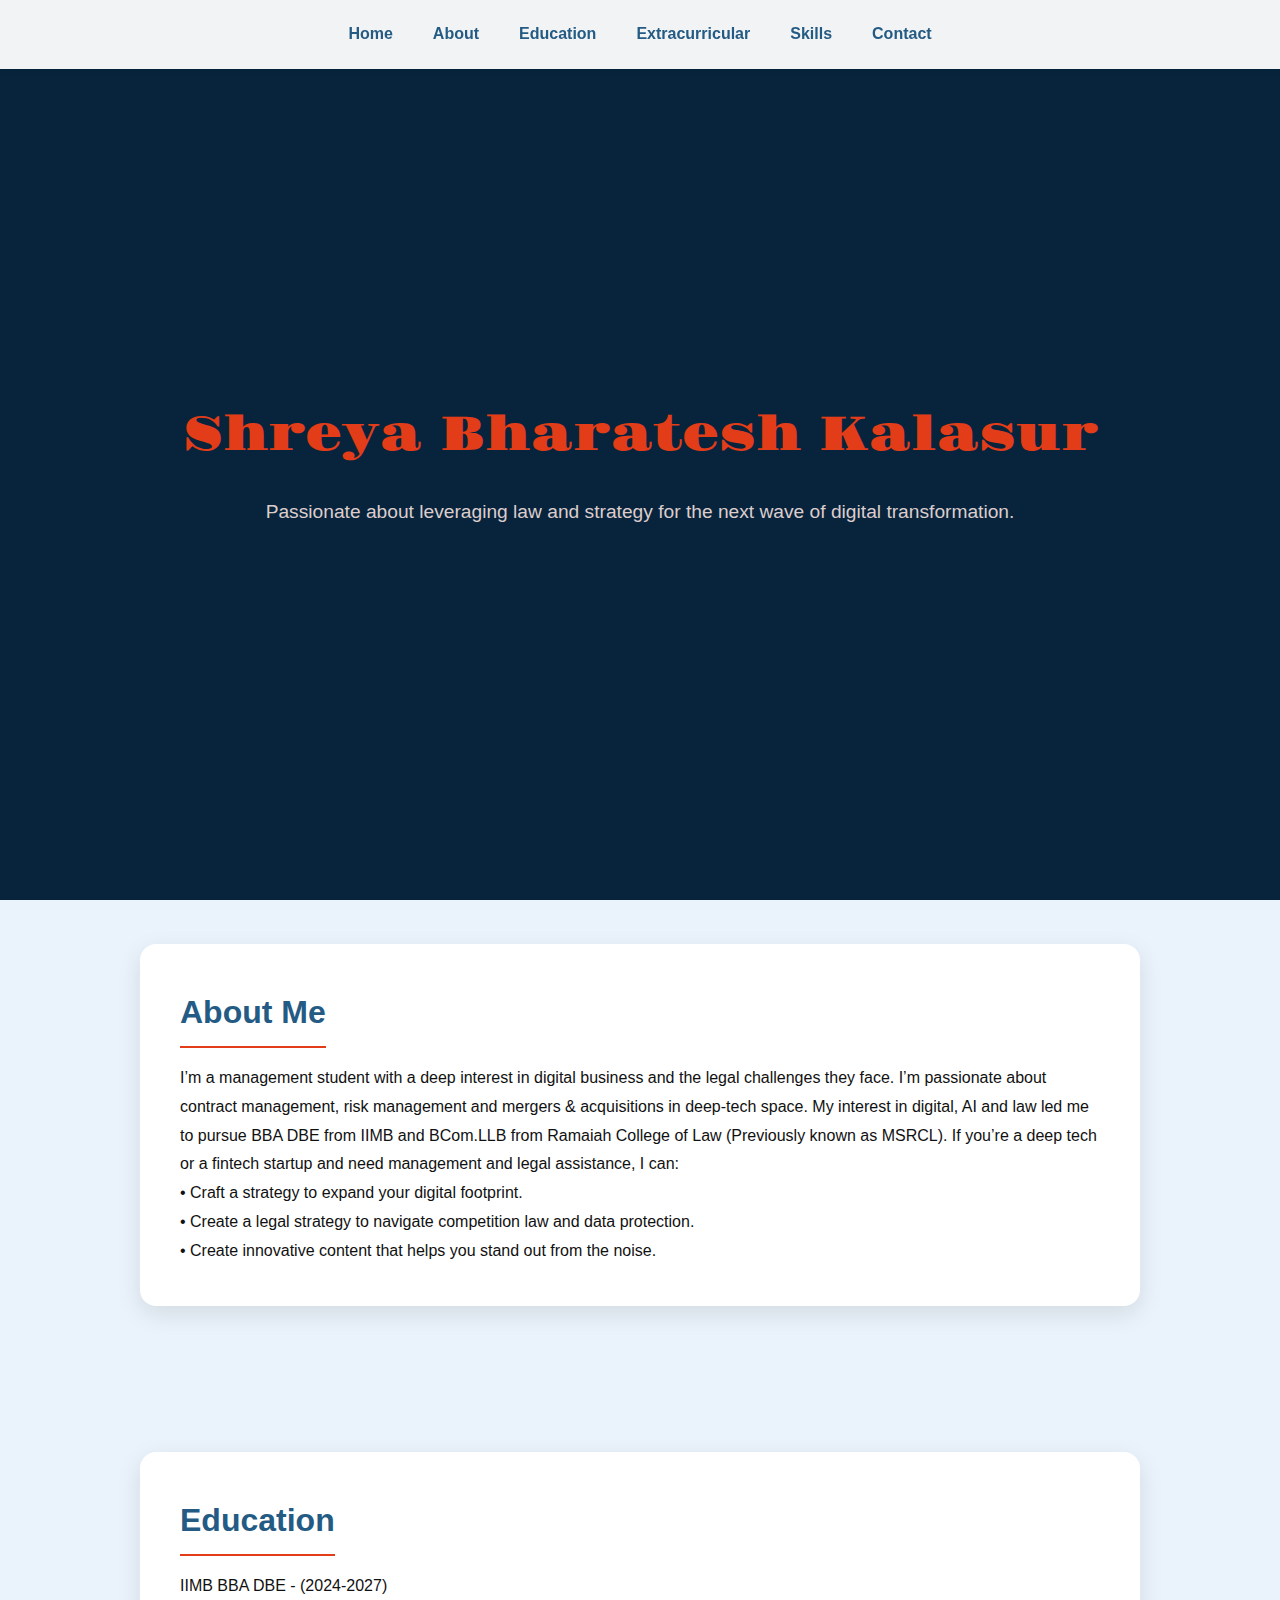
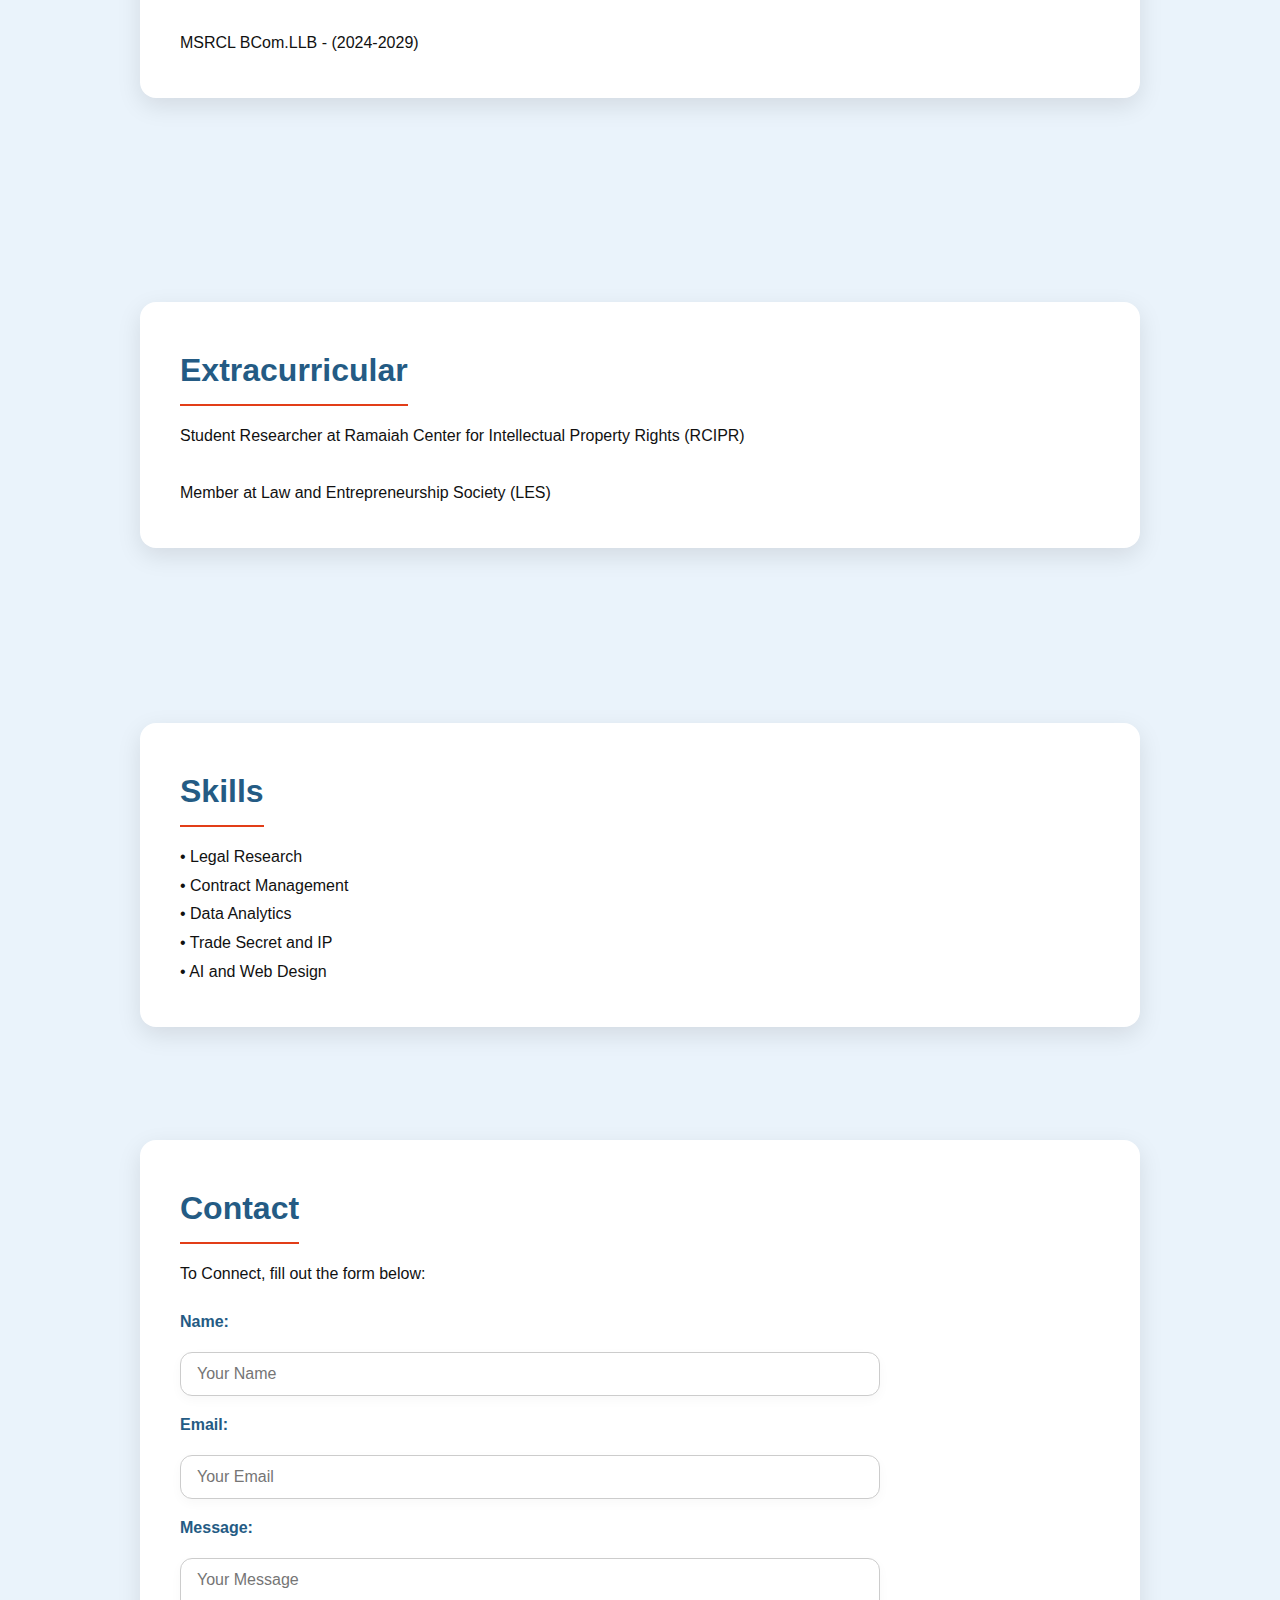
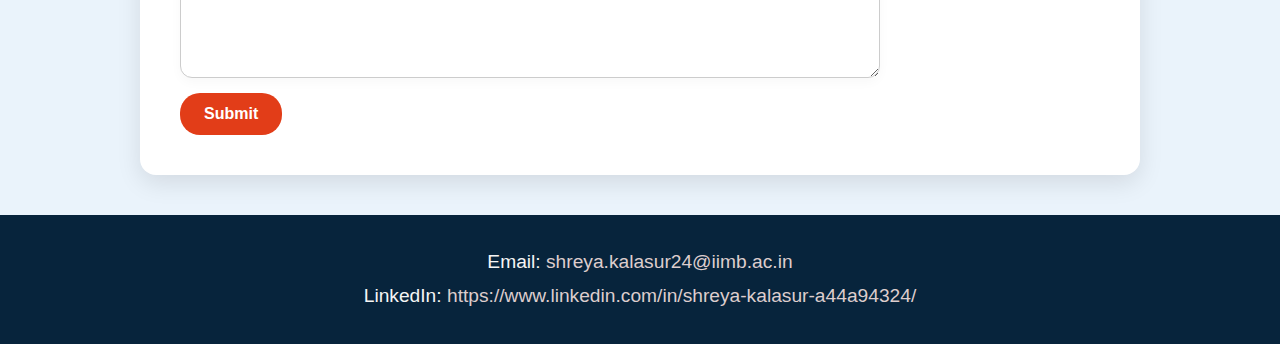
<file: index.html>
<!DOCTYPE html>
<html lang="en">
<head>
  <meta charset="UTF-8" />
  <meta name="viewport" content="width=device-width, initial-scale=1" />
  <title>Shreya Bharatesh Kalasur</title>
  <link rel="stylesheet" href="style.css" />

  <link rel="preconnect" href="https://fonts.googleapis.com">
  <link rel="preconnect" href="https://fonts.gstatic.com" crossorigin>
  <link href="https://fonts.googleapis.com/css2?family=Gravitas+One&display=swap" rel="stylesheet">

</head>

<body>
  <nav>
    <ul>
      <li><a href="#home">Home</a></li>
      <li><a href="#about">About</a></li>
      <li><a href="#education">Education</a></li>
      <li><a href="#extracurricular">Extracurricular</a></li>
      <li><a href="#skills">Skills</a></li>
      <li><a href="#contact">Contact</a></li>
    </ul>
  </nav>
  

  <section id="home" class="section home">
    <div class="centered">
        <h1><span class="highlight-name gravitas-one-regular">Shreya Bharatesh Kalasur</span></h1>
        <p>Passionate about leveraging law and strategy for the next wave of digital transformation.</p>
    </div>
  </section>

  <section id="about" class="section about">
    <div class="section-content">
      <h2>About Me</h2>
    <p>I’m a management student with a deep interest in digital business and the legal challenges they face. I’m passionate about contract management, risk management and mergers & acquisitions in deep-tech space. My interest in digital, AI and law led me to pursue BBA DBE from IIMB and BCom.LLB from Ramaiah College of Law (Previously known as MSRCL).

        If you’re a deep tech or a fintech startup and need management and legal assistance, I can: <br>
        
        •	Craft a strategy to expand your digital footprint. <br>
        •	Create a legal strategy to navigate competition law and data protection. <br>
        •	Create innovative content that helps you stand out from the noise.
        </p>
    </div>
  </section>

  <section id="education" class="section education">
    <div class="section-content">
    <h2>Education</h2>
    <p>IIMB BBA DBE - (2024-2027)</p> <br>
    <p>MSRCL BCom.LLB - (2024-2029)</p>
  </div>
  </section>


<section id="extracurricular" class="section extracurricular">
  <div class="section-content">
    <h2>Extracurricular</h2>
  <p>Student Researcher at Ramaiah Center for Intellectual Property Rights (RCIPR)</p> <br>
  <p>Member at Law and Entrepreneurship Society (LES)</p>
  </div>
</section>

<section id="skills" class="section skills">
  <div class="section-content">
    <h2>Skills</h2>
  <p>• Legal Research <br>
    • Contract Management <br>
    • Data Analytics <br>
    • Trade Secret and IP <br>
    • AI and Web Design
  </p>
  </div>
</section>


<section id="contact" class="section contact">
  <div class="section-content">
    <h2>Contact</h2>
    <p>To Connect, fill out the form below:</p>

    <form action="https://docs.google.com/forms/d/e/1FAIpQLSdfCcRM-dBD81FzAXfP7uw4n2jHNt-qF4a1rTm1HzJtdbR14Q/formResponse" method="POST" target="_blank" class="styled-form">
      <label for="name">Name:</label>
      <input type="text" name="entry.2005620554" placeholder="Your Name" required>
    
      <label for="email">Email:</label>
      <input type="email" name="entry.1045781291" placeholder="Your Email" required>
    
      <label for="message">Message:</label>
      <textarea name="entry.1065046570" placeholder="Your Message" required></textarea>
    
      <button type="submit">Submit</button>
    </form>
    
    
  </div>
</section>
</body>
<footer class="footer">
  <div class="footer-content">
    <p>Email: <a href="mailto:your@email.com">shreya.kalasur24@iimb.ac.in</a></p>
    <p>LinkedIn: <a href="https://www.linkedin.com/in/yourlinkedin" target="_blank">https://www.linkedin.com/in/shreya-kalasur-a44a94324/</a></p>
  </div>
</footer>
</html>
</file>
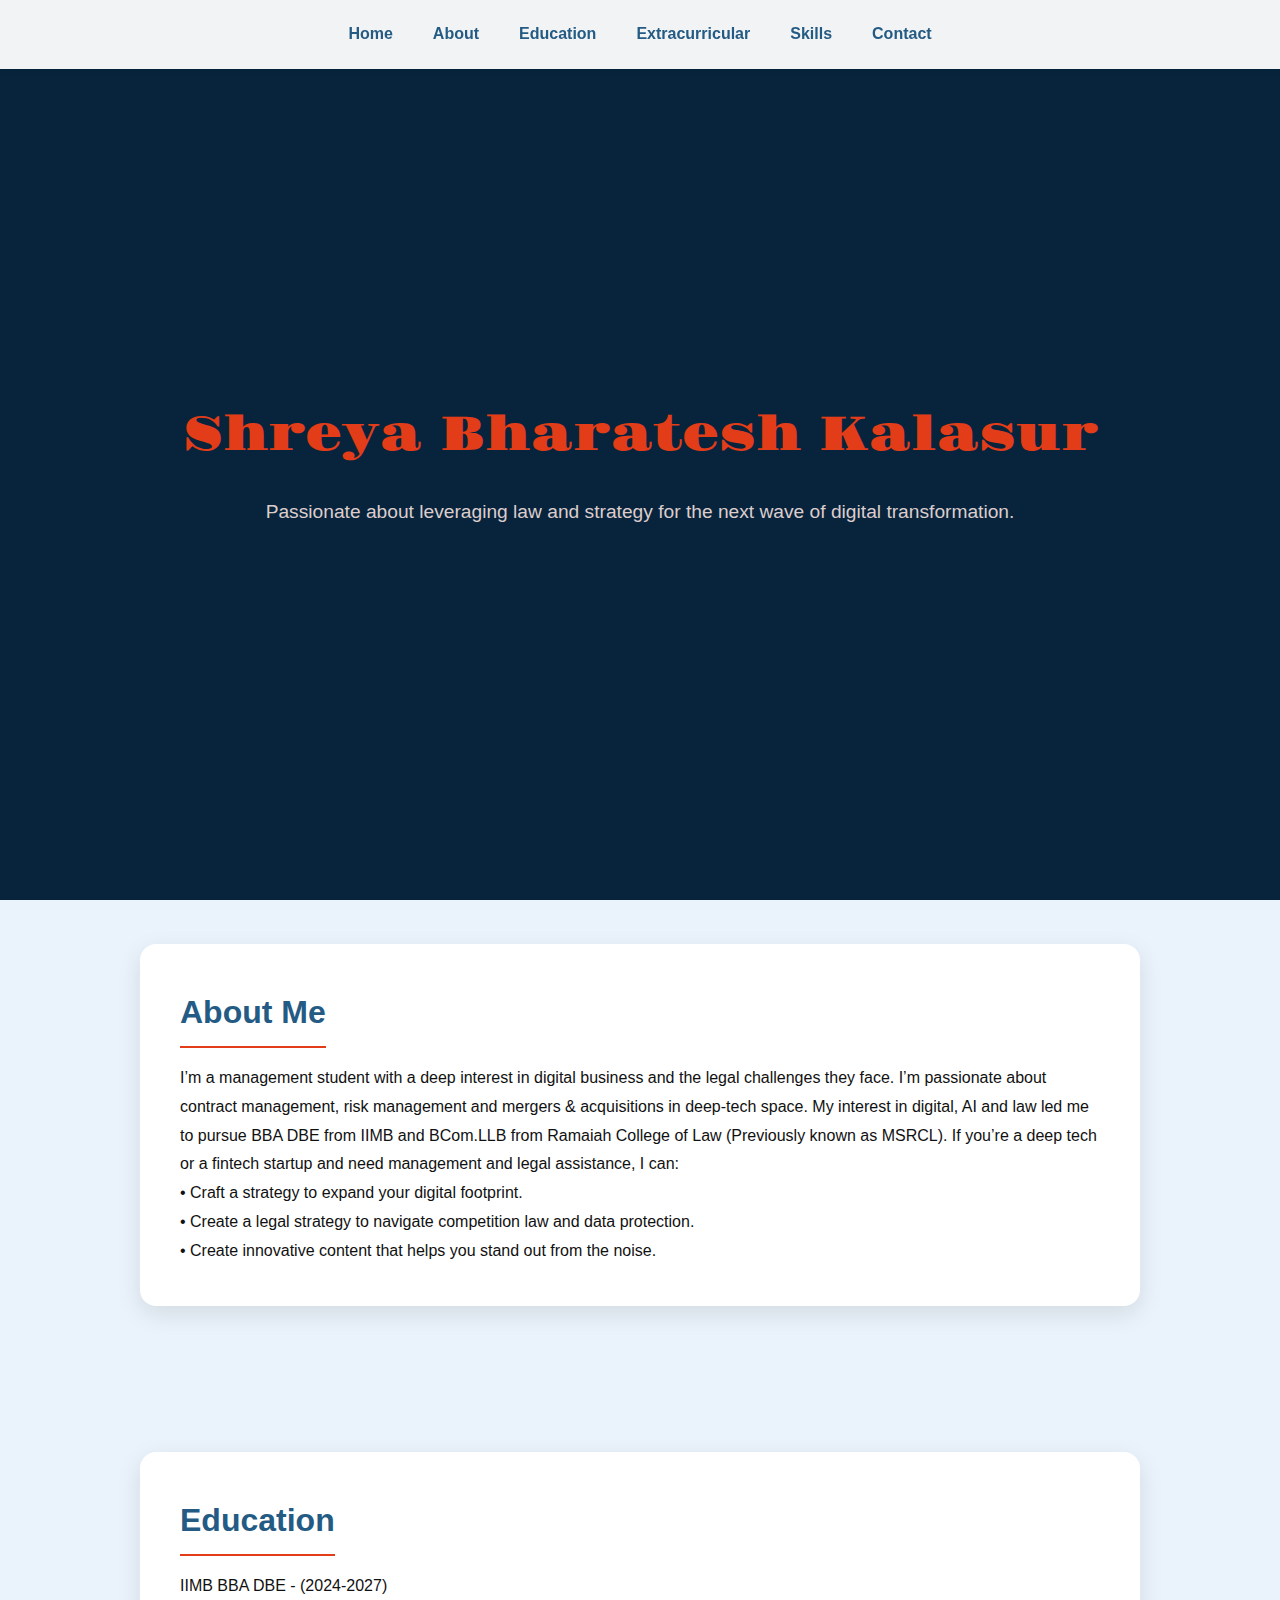
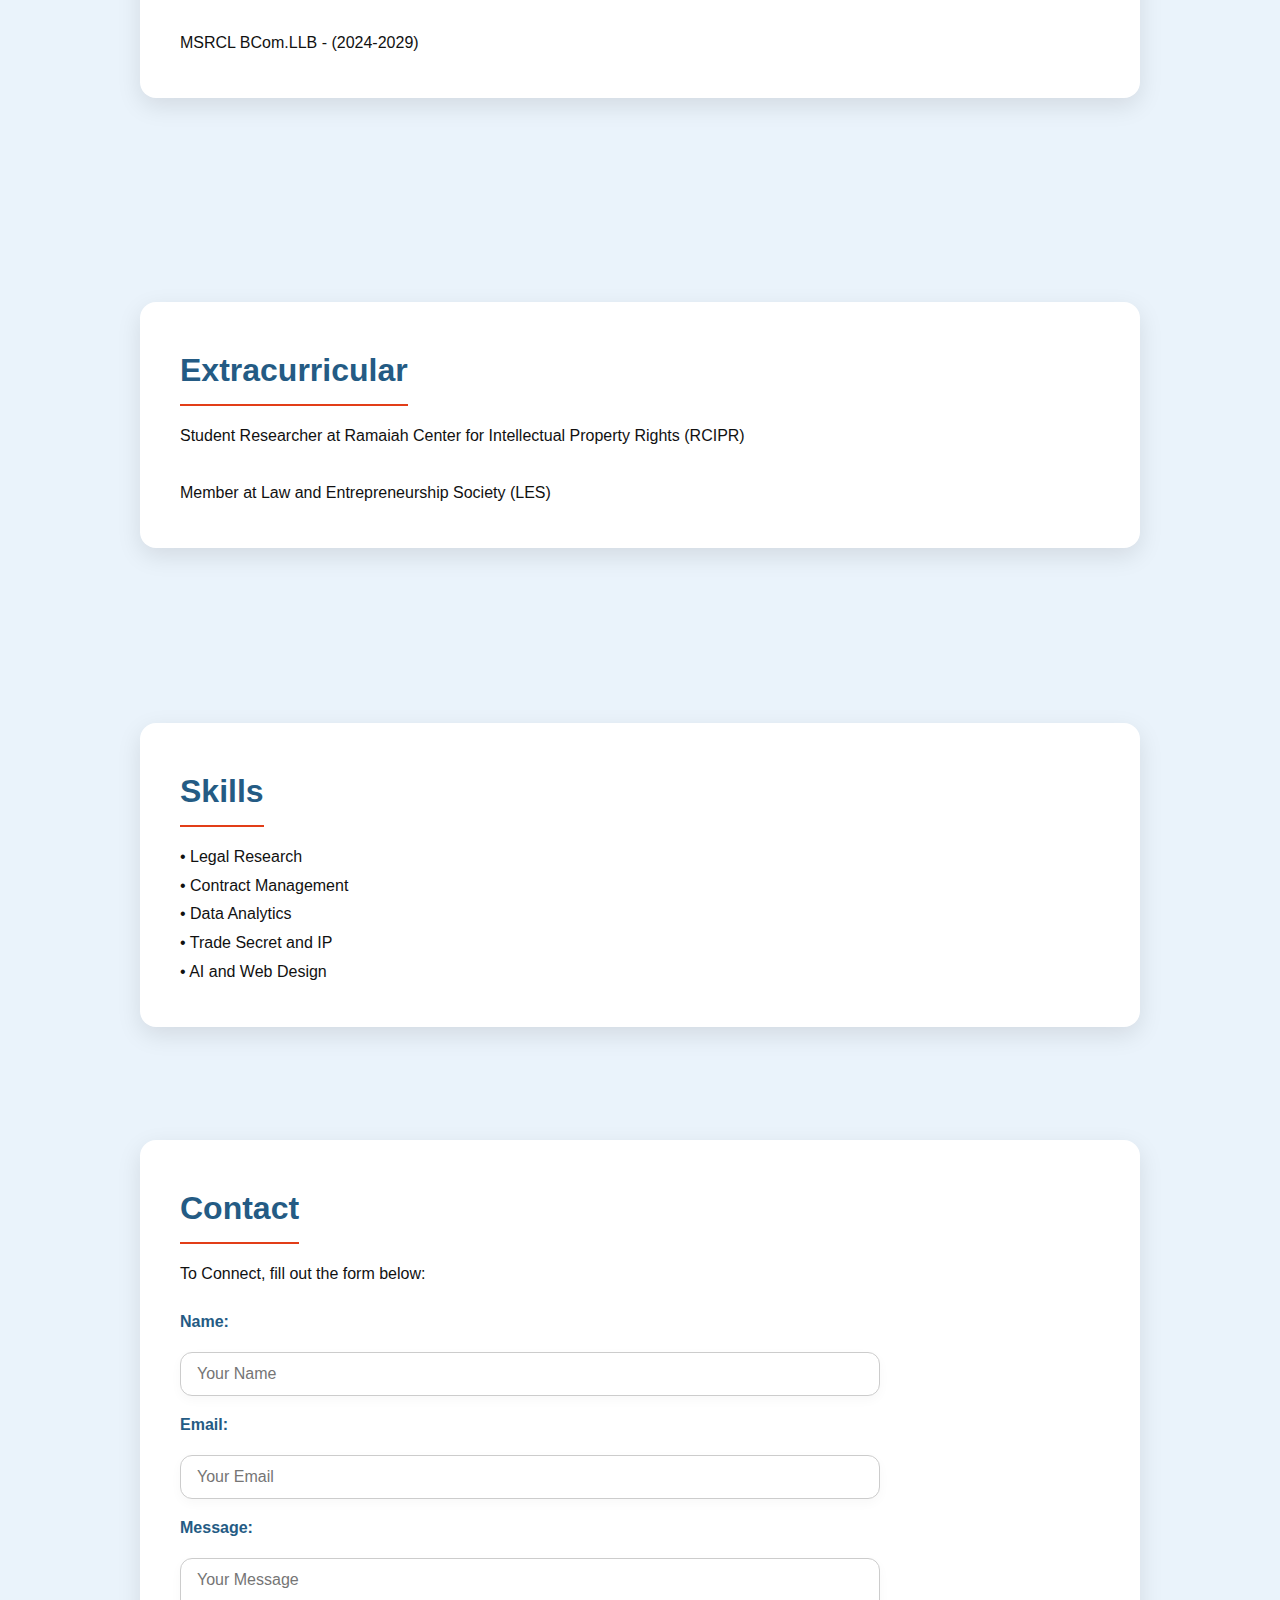
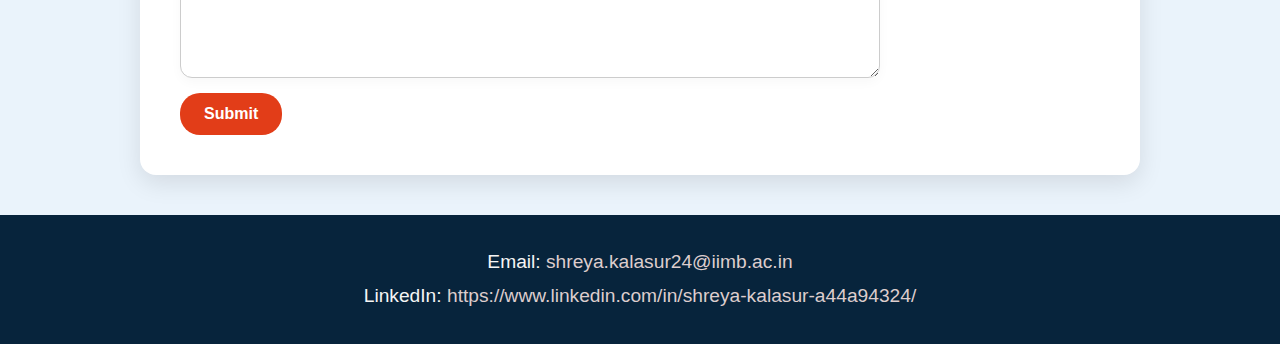
<file: web.html>
<!DOCTYPE html>
<html lang="en">
<head>
  <meta charset="UTF-8" />
  <meta name="viewport" content="width=device-width, initial-scale=1" />
  <title>Shreya Bharatesh Kalasur</title>
  <link rel="stylesheet" href="web style.css" />

  <link rel="preconnect" href="https://fonts.googleapis.com">
  <link rel="preconnect" href="https://fonts.gstatic.com" crossorigin>
  <link href="https://fonts.googleapis.com/css2?family=Gravitas+One&display=swap" rel="stylesheet">

</head>

<body>
  <nav>
    <ul>
      <li><a href="#home">Home</a></li>
      <li><a href="#about">About</a></li>
      <li><a href="#education">Education</a></li>
      <li><a href="#extracurricular">Extracurricular</a></li>
      <li><a href="#skills">Skills</a></li>
      <li><a href="#contact">Contact</a></li>
    </ul>
  </nav>
  

  <section id="home" class="section home">
    <div class="centered">
        <h1><span class="highlight-name gravitas-one-regular">Shreya Bharatesh Kalasur</span></h1>
        <p>Passionate about leveraging law and strategy for the next wave of digital transformation.</p>
    </div>
  </section>

  <section id="about" class="section about">
    <div class="section-content">
      <h2>About Me</h2>
    <p>I’m a management student with a deep interest in digital business and the legal challenges they face. I’m passionate about contract management, risk management and mergers & acquisitions in deep-tech space. My interest in digital, AI and law led me to pursue BBA DBE from IIMB and BCom.LLB from Ramaiah College of Law (Previously known as MSRCL).

        If you’re a deep tech or a fintech startup and need management and legal assistance, I can: <br>
        
        •	Craft a strategy to expand your digital footprint. <br>
        •	Create a legal strategy to navigate competition law and data protection. <br>
        •	Create innovative content that helps you stand out from the noise.
        </p>
    </div>
  </section>

  <section id="education" class="section education">
    <div class="section-content">
    <h2>Education</h2>
    <p>IIMB BBA DBE - (2024-2027)</p> <br>
    <p>MSRCL BCom.LLB - (2024-2029)</p>
  </div>
  </section>


<section id="extracurricular" class="section extracurricular">
  <div class="section-content">
    <h2>Extracurricular</h2>
  <p>Student Researcher at Ramaiah Center for Intellectual Property Rights (RCIPR)</p> <br>
  <p>Member at Law and Entrepreneurship Society (LES)</p>
  </div>
</section>

<section id="skills" class="section skills">
  <div class="section-content">
    <h2>Skills</h2>
  <p>• Legal Research <br>
    • Contract Management <br>
    • Data Analytics <br>
    • Trade Secret and IP <br>
    • AI and Web Design
  </p>
  </div>
</section>


<section id="contact" class="section contact">
  <div class="section-content">
    <h2>Contact</h2>
    <p>To Connect, fill out the form below:</p>

    <form action="https://docs.google.com/forms/d/e/1FAIpQLSdfCcRM-dBD81FzAXfP7uw4n2jHNt-qF4a1rTm1HzJtdbR14Q/formResponse" method="POST" target="_blank" class="styled-form">
      <label for="name">Name:</label>
      <input type="text" name="entry.2005620554" placeholder="Your Name" required>
    
      <label for="email">Email:</label>
      <input type="email" name="entry.1045781291" placeholder="Your Email" required>
    
      <label for="message">Message:</label>
      <textarea name="entry.1065046570" placeholder="Your Message" required></textarea>
    
      <button type="submit">Submit</button>
    </form>
    
    
  </div>
</section>
</body>
<footer class="footer">
  <div class="footer-content">
    <p>Email: <a href="mailto:your@email.com">shreya.kalasur24@iimb.ac.in</a></p>
    <p>LinkedIn: <a href="https://www.linkedin.com/in/yourlinkedin" target="_blank">https://www.linkedin.com/in/shreya-kalasur-a44a94324/</a></p>
  </div>
</footer>
</html>
</file>
<file: style.css>
/* Color Variables */
:root {
  --accent-orange: #e23d18;
  --deep-blue: #245b84;
  --light-blue: #eaf3fb;
}

/* Reset & Base */
* {
  margin: 0;
  padding: 0;
  box-sizing: border-box;
}

html {
  scroll-behavior: smooth;
}

body {
  font-family: 'Helvetica Neue', sans-serif;
  background: rgb(255, 255, 255);
  color: #111;
  line-height: 1.8;
  margin: 0;
  padding: 0;
}

/* Navigation */
nav {
  position: fixed;
  top: 0;
  width: 100%;
  padding: 20px;
  background: rgba(255, 255, 255, 0.95);
  backdrop-filter: blur(8px);
  box-shadow: 0 2px 8px rgba(0, 0, 0, 0.05);
  z-index: 10;
}

nav ul {
  list-style: none;
  display: flex;
  justify-content: center;
  gap: 40px;
}

nav a {
  text-decoration: none;
  color: var(--deep-blue);
  font-weight: bold;
  position: relative;
  transition: color 0.3s;
}

nav a:hover {
  color: var(--accent-orange);
}

/* Section Styling */
.section {
  padding: 40px 20px;
  min-height: 50vh;
  display: flex;
  justify-content: center;
  align-items: center;
}

/* Home gets full height */
.home {
  min-height: 100vh;
  background: #07243c;
  padding-top: 60px;
}

/* Others get shorter height */
.about,
.education,
.extracurricular,
.skills,
.contact {
  min-height: 50vh;
  background: var(--light-blue);
}

/* Center Text on Home */
.centered {
  text-align: center;
}

.centered h1 {
  font-size: 3rem;
  margin-bottom: 1rem;
}

.centered p {
  font-size: 1.2rem;
  color: #ddcdcd;
}

/* Section Content Styling */
.section-content {
  background: #fff;
  padding: 40px;
  border-radius: 16px;
  box-shadow: 0 8px 24px rgba(0, 0, 0, 0.1);
  max-width: 900px;
  width: 100%;
  margin: 0 auto;
  text-align: left;
  line-height: 1.8;
  display: flex;
  flex-direction: column;
  justify-content: center;
  align-items: flex-start;
  transition: transform 0.3s ease-in-out, box-shadow 0.3s ease-in-out;
}

.section-content:hover {
  transform: translateY(-5px) scale(1.05);
  box-shadow: 0 12px 30px rgba(0, 0, 0, 0.2);
}

/* Highlighted Name */
.highlight-name {
  color: var(--accent-orange);
}

.gravitas-one-regular {
  font-family: "Gravitas One", serif;
  font-weight: 400;
  font-style: normal;
}

/* Headings */
h2 {
  font-size: 2rem;
  margin-bottom: 1rem;
  color: var(--deep-blue);
  border-bottom: 2px solid var(--accent-orange);
  display: inline-block;
  padding-bottom: 4px;
}

/* Responsive Layout */
@media (max-width: 600px) {
  nav ul {
    flex-direction: column;
    gap: 20px;
  }

  .centered h1 {
    font-size: 2.5rem;
  }

  .centered p {
    font-size: 1rem;
  }
}

/* Form Styling */
.styled-form {
  max-width: 700px;
  width: 100%;
}

.styled-form {
  display: flex;
  flex-direction: column;
  gap: 15px;
  margin-top: 20px;
  font-size: 1rem;
}

.styled-form label {
  font-weight: bold;
  color: var(--deep-blue);
}

.styled-form input,
.styled-form textarea {
  padding: 12px 16px;
  border: 1px solid #ccc;
  border-radius: 12px;
  font-size: 1rem;
  font-family: inherit;
  width: 100%;
  background-color: #fff;
  box-shadow: 0 4px 12px rgba(0, 0, 0, 0.03);
  transition: border-color 0.3s, box-shadow 0.3s;
}

.styled-form input:focus,
.styled-form textarea:focus {
  outline: none;
  border-color: var(--accent-orange);
  box-shadow: 0 4px 16px rgba(226, 61, 24, 0.1);
}

.styled-form textarea {
  resize: vertical;
  min-height: 120px;
}

.styled-form button {
  background-color: var(--accent-orange);
  color: #fff;
  padding: 12px 24px;
  border: none;
  border-radius: 20px;
  font-weight: bold;
  cursor: pointer;
  font-size: 1rem;
  align-self: flex-start;
  transition: transform 0.2s ease, background-color 0.3s ease;
}

.styled-form button:hover {
  background-color: #c73612;
  transform: translateY(-3px);
}

/* Footer Styling */
.footer {
  background-color: #07243c;
  color: #f5f5f5;
  padding: 30px 0;
  text-align: center;
  font-size: 1.2rem;
  margin-top: 0px;
}

.footer a {
  color: #ddcdcd;
  text-decoration: none;
}

.footer a:hover {
  color: #ffffff;
  text-decoration: underline;
}

/* Section Cards */
.section-content {
  max-width: 1000px; /* Optional, for wider sections */
  width: 100%;
}

.skills,
.extracurricular {
  display: flex;
  flex-wrap: wrap; /* Allow cards to wrap if needed */
  justify-content: space-between; /* Space between cards */
  gap: 20px;
}

.skill-card,
.extracurricular-card {
  background: #fff;
  padding: 20px;
  border-radius: 16px;
  box-shadow: 0 8px 24px rgba(0, 0, 0, 0.1);
  flex: 1 1 30%; /* 30% of container width */
  max-width: 30%;
  height: 100%;
  display: flex;
  flex-direction: column;
  justify-content: space-between;
}

/* For responsive behavior */
@media (max-width: 768px) {
  .skill-card,
  .extracurricular-card {
    flex-basis: 100%; /* Make cards take up 100% width on small screens */
  }
}
</file>
<file: web style.css>
/* Color Variables */
:root {
  --accent-orange: #e23d18;
  --deep-blue: #245b84;
  --light-blue: #eaf3fb;
}

/* Reset & Base */
* {
  margin: 0;
  padding: 0;
  box-sizing: border-box;
}

html {
  scroll-behavior: smooth;
}

body {
  font-family: 'Helvetica Neue', sans-serif;
  background: rgb(255, 255, 255);
  color: #111;
  line-height: 1.8;
  margin: 0;
  padding: 0;
}

/* Navigation */
nav {
  position: fixed;
  top: 0;
  width: 100%;
  padding: 20px;
  background: rgba(255, 255, 255, 0.95);
  backdrop-filter: blur(8px);
  box-shadow: 0 2px 8px rgba(0, 0, 0, 0.05);
  z-index: 10;
}

nav ul {
  list-style: none;
  display: flex;
  justify-content: center;
  gap: 40px;
}

nav a {
  text-decoration: none;
  color: var(--deep-blue);
  font-weight: bold;
  position: relative;
  transition: color 0.3s;
}

nav a:hover {
  color: var(--accent-orange);
}

/* Section Styling */
.section {
  padding: 40px 20px;
  min-height: 50vh;
  display: flex;
  justify-content: center;
  align-items: center;
}

/* Home gets full height */
.home {
  min-height: 100vh;
  background: #07243c;
  padding-top: 60px;
}

/* Others get shorter height */
.about,
.education,
.extracurricular,
.skills,
.contact {
  min-height: 50vh;
  background: var(--light-blue);
}

/* Center Text on Home */
.centered {
  text-align: center;
}

.centered h1 {
  font-size: 3rem;
  margin-bottom: 1rem;
}

.centered p {
  font-size: 1.2rem;
  color: #ddcdcd;
}

/* Section Content Styling */
.section-content {
  background: #fff;
  padding: 40px;
  border-radius: 16px;
  box-shadow: 0 8px 24px rgba(0, 0, 0, 0.1);
  max-width: 900px;
  width: 100%;
  margin: 0 auto;
  text-align: left;
  line-height: 1.8;
  display: flex;
  flex-direction: column;
  justify-content: center;
  align-items: flex-start;
  transition: transform 0.3s ease-in-out, box-shadow 0.3s ease-in-out;
}

.section-content:hover {
  transform: translateY(-5px) scale(1.05);
  box-shadow: 0 12px 30px rgba(0, 0, 0, 0.2);
}

/* Highlighted Name */
.highlight-name {
  color: var(--accent-orange);
}

.gravitas-one-regular {
  font-family: "Gravitas One", serif;
  font-weight: 400;
  font-style: normal;
}

/* Headings */
h2 {
  font-size: 2rem;
  margin-bottom: 1rem;
  color: var(--deep-blue);
  border-bottom: 2px solid var(--accent-orange);
  display: inline-block;
  padding-bottom: 4px;
}

/* Responsive Layout */
@media (max-width: 600px) {
  nav ul {
    flex-direction: column;
    gap: 20px;
  }

  .centered h1 {
    font-size: 2.5rem;
  }

  .centered p {
    font-size: 1rem;
  }
}

/* Form Styling */
.styled-form {
  max-width: 700px;
  width: 100%;
}

.styled-form {
  display: flex;
  flex-direction: column;
  gap: 15px;
  margin-top: 20px;
  font-size: 1rem;
}

.styled-form label {
  font-weight: bold;
  color: var(--deep-blue);
}

.styled-form input,
.styled-form textarea {
  padding: 12px 16px;
  border: 1px solid #ccc;
  border-radius: 12px;
  font-size: 1rem;
  font-family: inherit;
  width: 100%;
  background-color: #fff;
  box-shadow: 0 4px 12px rgba(0, 0, 0, 0.03);
  transition: border-color 0.3s, box-shadow 0.3s;
}

.styled-form input:focus,
.styled-form textarea:focus {
  outline: none;
  border-color: var(--accent-orange);
  box-shadow: 0 4px 16px rgba(226, 61, 24, 0.1);
}

.styled-form textarea {
  resize: vertical;
  min-height: 120px;
}

.styled-form button {
  background-color: var(--accent-orange);
  color: #fff;
  padding: 12px 24px;
  border: none;
  border-radius: 20px;
  font-weight: bold;
  cursor: pointer;
  font-size: 1rem;
  align-self: flex-start;
  transition: transform 0.2s ease, background-color 0.3s ease;
}

.styled-form button:hover {
  background-color: #c73612;
  transform: translateY(-3px);
}

/* Footer Styling */
.footer {
  background-color: #07243c;
  color: #f5f5f5;
  padding: 30px 0;
  text-align: center;
  font-size: 1.2rem;
  margin-top: 0px;
}

.footer a {
  color: #ddcdcd;
  text-decoration: none;
}

.footer a:hover {
  color: #ffffff;
  text-decoration: underline;
}

/* Section Cards */
.section-content {
  max-width: 1000px; /* Optional, for wider sections */
  width: 100%;
}

.skills,
.extracurricular {
  display: flex;
  flex-wrap: wrap; /* Allow cards to wrap if needed */
  justify-content: space-between; /* Space between cards */
  gap: 20px;
}

.skill-card,
.extracurricular-card {
  background: #fff;
  padding: 20px;
  border-radius: 16px;
  box-shadow: 0 8px 24px rgba(0, 0, 0, 0.1);
  flex: 1 1 30%; /* 30% of container width */
  max-width: 30%;
  height: 100%;
  display: flex;
  flex-direction: column;
  justify-content: space-between;
}

/* For responsive behavior */
@media (max-width: 768px) {
  .skill-card,
  .extracurricular-card {
    flex-basis: 100%; /* Make cards take up 100% width on small screens */
  }
}
</file>
